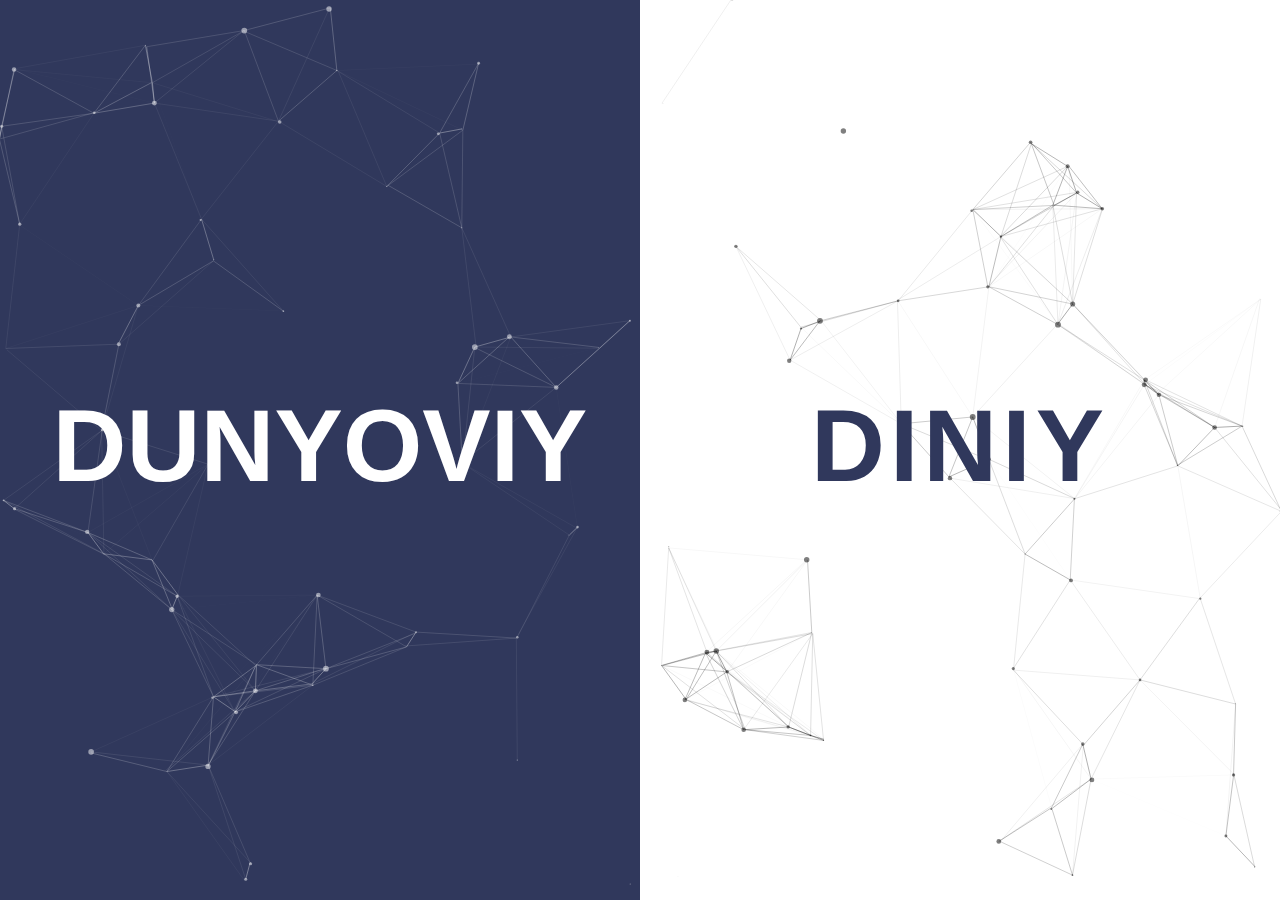
<file: index.html>
<!DOCTYPE html>
<html lang="en">
<head>
	<meta charset="UTF-8">
	<meta name="viewport" content="width=device-width, initial-scale=1.0">
	<title>Document</title>
	<link rel="stylesheet" href="css/bootstrap.min.css">
	<link rel="stylesheet" href="css/kirish.css">
	<link rel="stylesheet" href="css/all.min.css">
</head>
<body>
	<!-- kirish qismi -->
	<div id="app">
		<div class="kirish container-fluid" v-show='appShow'>
			<section class="kirish-left" @click='bosishDunyoviy'>
				<div class="card-fon">
					<h1 style="font-family: poppins, sans-serif;">DUNYOVIY</h1>
				</div>
				<div id="bg-cosmo" class="cosmo"></div>
			</section>
			<section class="kirish-right" @click='bosishDiniy'>
				<div class="card-fon">
					<h1 style="font-family: poppins, sans-serif;">DINIY</h1>
				</div>
				<div id="bg-cosmo-white" class="cosmo"></div>
			</section>
		</div>
	</div>

	<script src="js/particles.min.js"></script>
	<script src="js/vue.min.js"></script>
	<script src="js/VueMain.js"></script>
	<script src="js/main.js"></script>
</body>
</html>
</file>
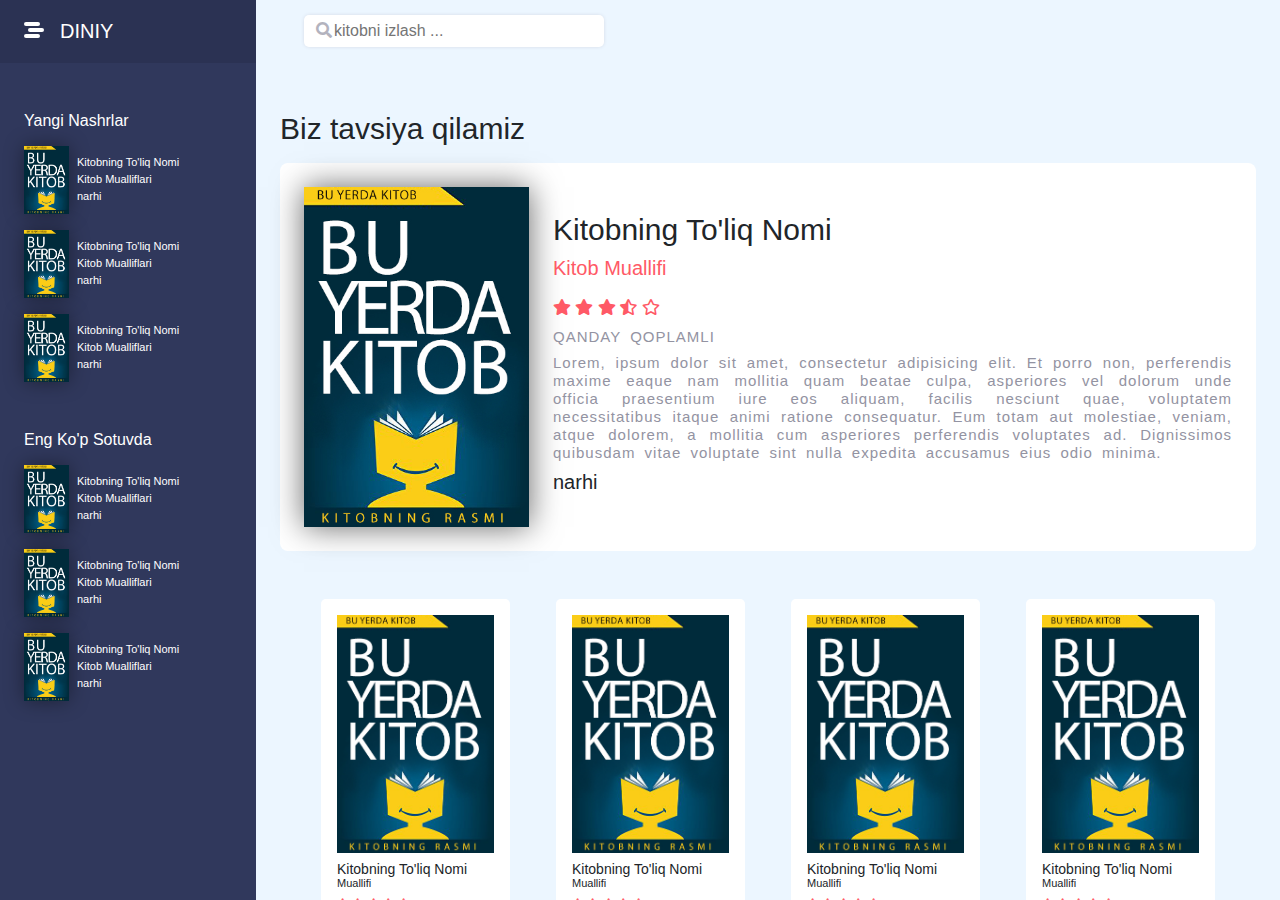
<file: diniy.html>
<!DOCTYPE html>
<html lang="en">
<head>
	<meta charset="UTF-8">
	<meta name="viewport" content="width=device-width, initial-scale=1.0">
	<title>Document</title>
	<link rel="stylesheet" href="css/bootstrap.min.css">
	<link rel="stylesheet" href="css/kirish.css">
	<link rel="stylesheet" href="css/content.css">
	<link rel="stylesheet" href="css/preloader.css">
	<link rel="stylesheet" href="css/all.min.css">
</head>
<body>
	<div class="trueConnect">
		<i class="fas fa-check"></i>
		<p>Siz "Diniy" bo'limiga muvaffaqiyatli bog'landingiz</p>
	</div>
	<div id="preloader">
		<img src="images/annur_logo_png_white.png" alt="logotib">
		<div class="loader-anime">
			<!-- partial:index.partial.html -->
			<div class="bookshelf_wrapper">
				<ul class="books_list">
					<li class="book_item first"></li>
					<li class="book_item second"></li>
					<li class="book_item third"></li>
					<li class="book_item fourth"></li>
					<li class="book_item fifth"></li>
					<li class="book_item sixth"></li>
				</ul>
				<div class="shelf"></div>
			</div>
			<!-- partial -->
		</div>
	</div>
	<div id="diniy">
		<div style="position: relative;" class="container-fluid page-content p-0">
			<!-- page qism chap tomoni -->
			<div class="page-content-left pb-4"  :style='styleLeft'>
				<span class="angleSpan" @click='leftClick'><i :style='angleStyle' class="fas fa-angle-double-right"></i></span>
				<div class="page-content-left-name pl-4">
					<div :class='pagesList' class="page-content-left-name-body">
						<div :class='burgerChangeStyle' @click='burgerChange'>
							<span class="hr"></span>
							<span class="hr"></span>
							<span class="hr"></span>
						</div>
						<h4 class="pl-3 text-white">DINIY</h4>
					</div>
				</div>
				<div :style='pageListSectionStyle' class="m-0 pl-4 pb-4 pageListSection">
					<h5 class=" text-white"><a href="dunyoviy.html">DUNYOVIY</a></h5>
					<h5 class=" text-white"><a href="diniy.html">DINIY</a></h5>
				</div>
				<div class="page-content-left-section-border">
					<div class="page-content-left-section-1 px-4 mt-5">
						<h5>Yangi Nashrlar</h5>
						<div class="page-content-left-book-section mt-3">
							<img src="images/BU-YERDA-KITOB.jpg" alt="bu yerda kitobning nomi">
							<div class="page-content-left-book-section-text ml-2">
								<h5>Kitobning To'liq Nomi</h5>
								<h5>Kitob Mualliflari</h5>
								<h5>narhi</h5>
							</div>
						</div>
						<div class="page-content-left-book-section mt-3">
							<img src="images/BU-YERDA-KITOB.jpg" alt="bu yerda kitobning nomi">
							<div class="page-content-left-book-section-text ml-2">
								<h5>Kitobning To'liq Nomi</h5>
								<h5>Kitob Mualliflari</h5>
								<h5>narhi</h5>
							</div>
						</div>
						<div class="page-content-left-book-section mt-3">
							<img src="images/BU-YERDA-KITOB.jpg" alt="bu yerda kitobning nomi">
							<div class="page-content-left-book-section-text ml-2">
								<h5>Kitobning To'liq Nomi</h5>
								<h5>Kitob Mualliflari</h5>
								<h5>narhi</h5>
							</div>
						</div>
					</div>
					<div class="page-content-left-section-1 px-4 mt-5">
						<h5>Eng Ko'p Sotuvda</h5>
						<div class="page-content-left-book-section mt-3">
							<img src="images/BU-YERDA-KITOB.jpg" alt="bu yerda kitobning nomi">
							<div class="page-content-left-book-section-text ml-2">
								<h5>Kitobning To'liq Nomi</h5>
								<h5>Kitob Mualliflari</h5>
								<h5>narhi</h5>
							</div>
						</div>
						<div class="page-content-left-book-section mt-3">
							<img src="images/BU-YERDA-KITOB.jpg" alt="bu yerda kitobning nomi">
							<div class="page-content-left-book-section-text ml-2">
								<h5>Kitobning To'liq Nomi</h5>
								<h5>Kitob Mualliflari</h5>
								<h5>narhi</h5>
							</div>
						</div>
						<div class="page-content-left-book-section mt-3">
							<img src="images/BU-YERDA-KITOB.jpg" alt="bu yerda kitobning nomi">
							<div class="page-content-left-book-section-text ml-2">
								<h5>Kitobning To'liq Nomi</h5>
								<h5>Kitob Mualliflari</h5>
								<h5>narhi</h5>
							</div>
						</div>
					</div>
				</div>
			</div>
			<!-- page page asosiy tana qismi -->
			<div class="page-content-body"  style="background-color: #ecf6ff">
				<div class="page-content-top">
					<div class="search-input-page-icon ml-5 mr-3">
						<button type="submit" :style='searchButtonStyle'>
							<i :style='searchButtonStyle' class="fas fa-search"></i>
						</button>
						<input :style='searchIconStyle' type="search" class="search-input-page py-1" @focus='inputin' @blur='inputout(event)' placeholder="kitobni izlash ...">
					</div>
				</div>
				<div class="page-content-content pt-5 px-4 pb-4">
					<h1 class="m-0" style="font-size: 30px">Biz tavsiya qilamiz</h1>
					<div id="recommend" class=" page-content-content-recommend mt-3">
						<img src="images/BU-YERDA-KITOB.jpg" alt="bu yerda kitobning nomi">
						<div class=" page-content-content-recommend-body">
							<h2 style="font-size: 30px">Kitobning To'liq Nomi</h2>
							<h5 style="color: #ff5966">Kitob Muallifi</h5>
							<div class="py-2 recommend-stars">
								<i class="fas fa-star"></i>
								<i class="fas fa-star"></i>
								<i class="fas fa-star"></i>
								<i class="fas fa-star-half-alt"></i>
								<i class="far fa-star"></i>
							</div>
							<h6>QANDAY QOPLAMLI</h6>
							<h6 class="recommend-body-aboute-max">
								Lorem, ipsum dolor sit amet, consectetur adipisicing elit. Et porro non, perferendis maxime eaque nam mollitia quam beatae culpa, asperiores vel dolorum unde officia praesentium iure eos aliquam, facilis nesciunt quae, voluptatem necessitatibus itaque animi ratione consequatur. Eum totam aut molestiae, veniam, atque dolorem, a mollitia cum asperiores perferendis voluptates ad. Dignissimos quibusdam vitae voluptate sint nulla expedita accusamus eius odio minima.
								
							</h6>
							<h6 class="recommend-body-aboute-min">
								Lorem, ipsum dolor sit amet, consectetur adipisicing elit. Et porro non, perferendis maxime eaque nam mollitia quam beatae culpa, asperiores vel dolorum unde officia praesentium iure eos aliquam,
							</h6>
							<h5>narhi</h5>
						</div>
					</div>
					<div class="page-content-content-books mt-5">
						<div class="page-content-content-books-card p-3">
							<img class="mb-2" src="images/BU-YERDA-KITOB.jpg" alt="bu yerda kitobning nomi">
							<h5>Kitobning To'liq Nomi</h5>
							<h6>Muallifi</h6>
							<div class="p1-2 recommend-stars-min">
								<i class="fas fa-star"></i>
								<i class="fas fa-star"></i>
								<i class="fas fa-star"></i>
								<i class="fas fa-star-half-alt"></i>
								<i class="far fa-star"></i>
							</div>
							<h5>narhi</h5>
						</div>
						<div class="page-content-content-books-card p-3">
							<img class="mb-2" src="images/BU-YERDA-KITOB.jpg" alt="bu yerda kitobning nomi">
							<h5>Kitobning To'liq Nomi</h5>
							<h6>Muallifi</h6>
							<div class="p1-2 recommend-stars-min">
								<i class="fas fa-star"></i>
								<i class="fas fa-star"></i>
								<i class="fas fa-star"></i>
								<i class="fas fa-star-half-alt"></i>
								<i class="far fa-star"></i>
							</div>
							<h5>narhi</h5>
						</div>
						<div class="page-content-content-books-card p-3">
							<img class="mb-2" src="images/BU-YERDA-KITOB.jpg" alt="bu yerda kitobning nomi">
							<h5>Kitobning To'liq Nomi</h5>
							<h6>Muallifi</h6>
							<div class="p1-2 recommend-stars-min">
								<i class="fas fa-star"></i>
								<i class="fas fa-star"></i>
								<i class="fas fa-star"></i>
								<i class="fas fa-star-half-alt"></i>
								<i class="far fa-star"></i>
							</div>
							<h5>narhi</h5>
						</div>
						<div class="page-content-content-books-card p-3">
							<img class="mb-2" src="images/BU-YERDA-KITOB.jpg" alt="bu yerda kitobning nomi">
							<h5>Kitobning To'liq Nomi</h5>
							<h6>Muallifi</h6>
							<div class="p1-2 recommend-stars-min">
								<i class="fas fa-star"></i>
								<i class="fas fa-star"></i>
								<i class="fas fa-star"></i>
								<i class="fas fa-star-half-alt"></i>
								<i class="far fa-star"></i>
							</div>
							<h5>narhi</h5>
						</div>
						<div class="page-content-content-books-card p-3">
							<img class="mb-2" src="images/BU-YERDA-KITOB.jpg" alt="bu yerda kitobning nomi">
							<h5>Kitobning To'liq Nomi</h5>
							<h6>Muallifi</h6>
							<div class="p1-2 recommend-stars-min">
								<i class="fas fa-star"></i>
								<i class="fas fa-star"></i>
								<i class="fas fa-star"></i>
								<i class="fas fa-star-half-alt"></i>
								<i class="far fa-star"></i>
							</div>
							<h5>narhi</h5>
						</div>
						<div class="page-content-content-books-card p-3">
							<img class="mb-2" src="images/BU-YERDA-KITOB.jpg" alt="bu yerda kitobning nomi">
							<h5>Kitobning To'liq Nomi</h5>
							<h6>Muallifi</h6>
							<div class="p1-2 recommend-stars-min">
								<i class="fas fa-star"></i>
								<i class="fas fa-star"></i>
								<i class="fas fa-star"></i>
								<i class="fas fa-star-half-alt"></i>
								<i class="far fa-star"></i>
							</div>
							<h5>narhi</h5>
						</div>
						<div class="page-content-content-books-card p-3">
							<img class="mb-2" src="images/BU-YERDA-KITOB.jpg" alt="bu yerda kitobning nomi">
							<h5>Kitobning To'liq Nomi</h5>
							<h6>Muallifi</h6>
							<div class="p1-2 recommend-stars-min">
								<i class="fas fa-star"></i>
								<i class="fas fa-star"></i>
								<i class="fas fa-star"></i>
								<i class="fas fa-star-half-alt"></i>
								<i class="far fa-star"></i>
							</div>
							<h5>narhi</h5>
						</div>
						<div class="page-content-content-books-card p-3">
							<img class="mb-2" src="images/BU-YERDA-KITOB.jpg" alt="bu yerda kitobning nomi">
							<h5>Kitobning To'liq Nomi</h5>
							<h6>Muallifi</h6>
							<div class="p1-2 recommend-stars-min">
								<i class="fas fa-star"></i>
								<i class="fas fa-star"></i>
								<i class="fas fa-star"></i>
								<i class="fas fa-star-half-alt"></i>
								<i class="far fa-star"></i>
							</div>
							<h5>narhi</h5>
						</div>
						<div class="page-content-content-books-card p-3">
							<img class="mb-2" src="images/BU-YERDA-KITOB.jpg" alt="bu yerda kitobning nomi">
							<h5>Kitobning To'liq Nomi</h5>
							<h6>Muallifi</h6>
							<div class="p1-2 recommend-stars-min">
								<i class="fas fa-star"></i>
								<i class="fas fa-star"></i>
								<i class="fas fa-star"></i>
								<i class="fas fa-star-half-alt"></i>
								<i class="far fa-star"></i>
							</div>
							<h5>narhi</h5>
						</div>
						<div class="page-content-content-books-card p-3">
							<img class="mb-2" src="images/BU-YERDA-KITOB.jpg" alt="bu yerda kitobning nomi">
							<h5>Kitobning To'liq Nomi</h5>
							<h6>Muallifi</h6>
							<div class="p1-2 recommend-stars-min">
								<i class="fas fa-star"></i>
								<i class="fas fa-star"></i>
								<i class="fas fa-star"></i>
								<i class="fas fa-star-half-alt"></i>
								<i class="far fa-star"></i>
							</div>
							<h5>narhi</h5>
						</div>
					</div>
				</div>
			</div>
		</div>
	</div>
	<script src="js/vue.min.js"></script>
	<script src="js/VueMain.js"></script>
</body>
</html>
</file>
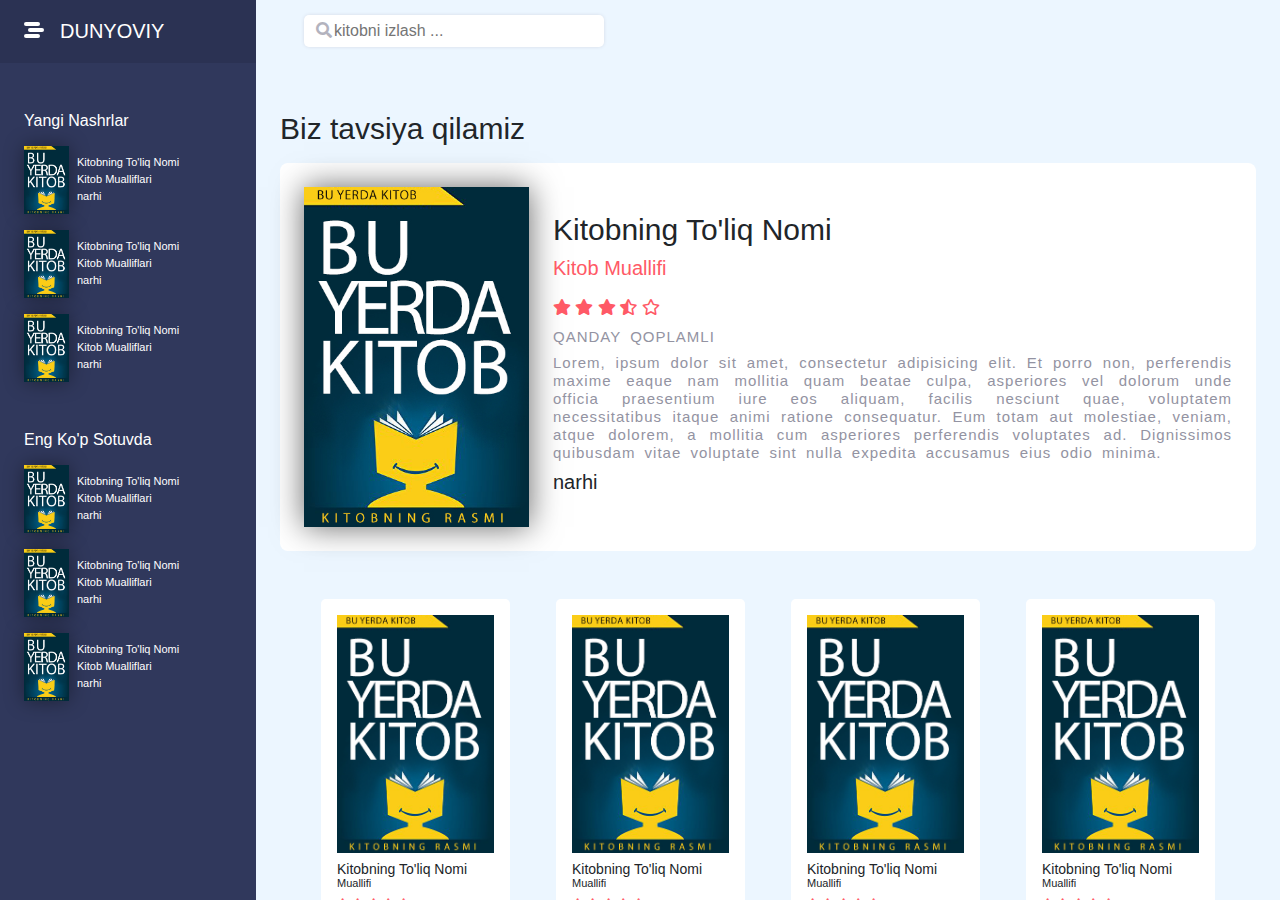
<file: dunyoviy.html>
<!DOCTYPE html>
<html lang="uz">
<head>
	<meta charset="UTF-8">
	<meta name="viewport" content="width=device-width, initial-scale=1.0">
	<title>Dunyoviy bo'limi</title>
	<link rel="stylesheet" href="css/bootstrap.min.css">
	<link rel="stylesheet" href="css/kirish.css">
	<link rel="stylesheet" href="css/content.css">
	<link rel="stylesheet" href="css/preloader.css">
	<link rel="stylesheet" href="css/all.min.css">
</head>
<body>


	<div class="trueConnect">
		<i class="fas fa-check"></i>
		<p>Siz "Dunyoviy" bo'limiga muvaffaqiyatli bog'landingiz</p>
	</div>
	<div id="preloader">
		<img src="images/annur_logo_png_white.png" alt="logotip">
		<div class="loader-anime">
			<!-- partial:index.partial.html -->
			<div class="bookshelf_wrapper">
				<ul class="books_list">
					<li class="book_item first"></li>
					<li class="book_item second"></li>
					<li class="book_item third"></li>
					<li class="book_item fourth"></li>
					<li class="book_item fifth"></li>
					<li class="book_item sixth"></li>
				</ul>
				<div class="shelf"></div>
			</div>
			<!-- partial -->
		</div>
	</div>
	<!-- dunyoviy pages -->
	<div id="dunyoviy">
		<div style="position: relative;" class="container-fluid page-content p-0">
			<!-- page qism chap tomoni -->
			<div class="page-content-left pb-4"  :style='styleLeft'>
				<span class="angleSpan" @click='leftClick'>
					<i :style='angleStyle' class="fas fa-angle-double-right"></i>
				</span>
				<div class="page-content-left-name pl-4">
					<div :class='pagesList' class="page-content-left-name-body">
						<div :class='burgerChangeStyle' @click='burgerChange'>
							<span class="hr"></span>
							<span class="hr"></span>
							<span class="hr"></span>
						</div>
						<h4 class="pl-3 text-white">DUNYOVIY</h4>
					</div>
				</div>
				<div :style='pageListSectionStyle' class="m-0 pl-4 pb-4 pageListSection">
					<h5 class=" text-white"><a href="dunyoviy.html">DUNYOVIY</a></h5>
					<h5 class=" text-white"><a href="diniy.html">DINIY</a></h5>
				</div>
				<div class="page-content-left-section-border">
					<div class="page-content-left-section-1 px-4 mt-5">
						<h5>Yangi Nashrlar</h5>
						<div class="page-content-left-book-section mt-3">
							<img src="images/BU-YERDA-KITOB.jpg" alt="bu yerda kitob nomi">
							<div class="page-content-left-book-section-text ml-2">
								<h5>Kitobning To'liq Nomi</h5>
								<h5>Kitob Mualliflari</h5>
								<h5>narhi</h5>
							</div>
						</div>
						<div class="page-content-left-book-section mt-3">
							<img src="images/BU-YERDA-KITOB.jpg" alt="bu yerda kitob nomi">
							<div class="page-content-left-book-section-text ml-2">
								<h5>Kitobning To'liq Nomi</h5>
								<h5>Kitob Mualliflari</h5>
								<h5>narhi</h5>
							</div>
						</div>
						<div class="page-content-left-book-section mt-3">
							<img src="images/BU-YERDA-KITOB.jpg" alt="bu yerda kitob nomi">
							<div class="page-content-left-book-section-text ml-2">
								<h5>Kitobning To'liq Nomi</h5>
								<h5>Kitob Mualliflari</h5>
								<h5>narhi</h5>
							</div>
						</div>
					</div>
					<div class="page-content-left-section-1 px-4 mt-5">
						<h5>Eng Ko'p Sotuvda</h5>
						<div class="page-content-left-book-section mt-3">
							<img src="images/BU-YERDA-KITOB.jpg" alt="bu yerda kitob nomi">
							<div class="page-content-left-book-section-text ml-2">
								<h5>Kitobning To'liq Nomi</h5>
								<h5>Kitob Mualliflari</h5>
								<h5>narhi</h5>
							</div>
						</div>
						<div class="page-content-left-book-section mt-3">
							<img src="images/BU-YERDA-KITOB.jpg" alt="bu yerda kitob nomi">
							<div class="page-content-left-book-section-text ml-2">
								<h5>Kitobning To'liq Nomi</h5>
								<h5>Kitob Mualliflari</h5>
								<h5>narhi</h5>
							</div>
						</div>
						<div class="page-content-left-book-section mt-3">
							<img src="images/BU-YERDA-KITOB.jpg" alt="bu yerda kitob nomi">
							<div class="page-content-left-book-section-text ml-2">
								<h5>Kitobning To'liq Nomi</h5>
								<h5>Kitob Mualliflari</h5>
								<h5>narhi</h5>
							</div>
						</div>
					</div>
				</div>
			</div>
			<!-- page page asosiy tana qismi -->
			<div class="page-content-body"  style="background-color: #ecf6ff">
				<div class="page-content-top">
					<div class="search-input-page-icon ml-5 mr-3">
						<button type="submit" :style='searchButtonStyle'>
							<i :style='searchButtonStyle' class="fas fa-search"></i>
						</button>
						<input :style='searchIconStyle' type="search" class="search-input-page py-1" @focus='inputin' @blur='inputout(event)' placeholder="kitobni izlash ...">
					</div>
				</div>
				<div class="page-content-content pt-5 px-4 pb-4">
					<h1 class="m-0" style="font-size: 30px">Biz tavsiya qilamiz</h1>
					<div id="recommend" class="wow fadeInUp page-content-content-recommend mt-3">
						<img src="images/BU-YERDA-KITOB.jpg" alt="bu yerda kitob nomi">
						<div class=" page-content-content-recommend-body">
							<h2 style="font-size: 30px">Kitobning To'liq Nomi</h2>
							<h5 style="color: #ff5966">Kitob Muallifi</h5>
							<div class="py-2 recommend-stars">
								<i class="fas fa-star"></i>
								<i class="fas fa-star"></i>
								<i class="fas fa-star"></i>
								<i class="fas fa-star-half-alt"></i>
								<i class="far fa-star"></i>
							</div>
							<h6>QANDAY QOPLAMLI</h6>
							<h6 class="recommend-body-aboute-max">
								Lorem, ipsum dolor sit amet, consectetur adipisicing elit. Et porro non, perferendis maxime eaque nam mollitia quam beatae culpa, asperiores vel dolorum unde officia praesentium iure eos aliquam, facilis nesciunt quae, voluptatem necessitatibus itaque animi ratione consequatur. Eum totam aut molestiae, veniam, atque dolorem, a mollitia cum asperiores perferendis voluptates ad. Dignissimos quibusdam vitae voluptate sint nulla expedita accusamus eius odio minima.
								
							</h6>
							<h6 class="recommend-body-aboute-min">
								Lorem, ipsum dolor sit amet, consectetur adipisicing elit. Et porro non, perferendis maxime eaque nam mollitia quam beatae culpa, asperiores vel dolorum unde officia praesentium iure eos aliquam,
							</h6>
							<h5>narhi</h5>
						</div>
					</div>
					<div class="page-content-content-books mt-5">
						<div class="page-content-content-books-card">
							<img class="mb-2" src="images/BU-YERDA-KITOB.jpg" alt="bu yerda kitobning nomi">
							<h5>Kitobning To'liq Nomi</h5>
							<h6>Muallifi</h6>
							<div class="p1-2 recommend-stars-min">
								<i class="fas fa-star"></i>
								<i class="fas fa-star"></i>
								<i class="fas fa-star"></i>
								<i class="fas fa-star-half-alt"></i>
								<i class="far fa-star"></i>
							</div>
							<h5>narhi</h5>
						</div>
						<div class="page-content-content-books-card">
							<img class="mb-2" src="images/BU-YERDA-KITOB.jpg" alt="bu yerda kitobning nomi">
							<h5>Kitobning To'liq Nomi</h5>
							<h6>Muallifi</h6>
							<div class="p1-2 recommend-stars-min">
								<i class="fas fa-star"></i>
								<i class="fas fa-star"></i>
								<i class="fas fa-star"></i>
								<i class="fas fa-star-half-alt"></i>
								<i class="far fa-star"></i>
							</div>
							<h5>narhi</h5>
						</div>
						<div class="page-content-content-books-card">
							<img class="mb-2" src="images/BU-YERDA-KITOB.jpg" alt="bu yerda kitobning nomi">
							<h5>Kitobning To'liq Nomi</h5>
							<h6>Muallifi</h6>
							<div class="p1-2 recommend-stars-min">
								<i class="fas fa-star"></i>
								<i class="fas fa-star"></i>
								<i class="fas fa-star"></i>
								<i class="fas fa-star-half-alt"></i>
								<i class="far fa-star"></i>
							</div>
							<h5>narhi</h5>
						</div>
						<div class="page-content-content-books-card">
							<img class="mb-2" src="images/BU-YERDA-KITOB.jpg" alt="bu yerda kitobning nomi">
							<h5>Kitobning To'liq Nomi</h5>
							<h6>Muallifi</h6>
							<div class="p1-2 recommend-stars-min">
								<i class="fas fa-star"></i>
								<i class="fas fa-star"></i>
								<i class="fas fa-star"></i>
								<i class="fas fa-star-half-alt"></i>
								<i class="far fa-star"></i>
							</div>
							<h5>narhi</h5>
						</div>
						<div class="page-content-content-books-card">
							<img class="mb-2" src="images/BU-YERDA-KITOB.jpg" alt="bu yerda kitobning nomi">
							<h5>Kitobning To'liq Nomi</h5>
							<h6>Muallifi</h6>
							<div class="p1-2 recommend-stars-min">
								<i class="fas fa-star"></i>
								<i class="fas fa-star"></i>
								<i class="fas fa-star"></i>
								<i class="fas fa-star-half-alt"></i>
								<i class="far fa-star"></i>
							</div>
							<h5>narhi</h5>
						</div>
						<div class="page-content-content-books-card">
							<img class="mb-2" src="images/BU-YERDA-KITOB.jpg" alt="bu yerda kitobning nomi">
							<h5>Kitobning To'liq Nomi</h5>
							<h6>Muallifi</h6>
							<div class="p1-2 recommend-stars-min">
								<i class="fas fa-star"></i>
								<i class="fas fa-star"></i>
								<i class="fas fa-star"></i>
								<i class="fas fa-star-half-alt"></i>
								<i class="far fa-star"></i>
							</div>
							<h5>narhi</h5>
						</div>
						<div class="page-content-content-books-card">
							<img class="mb-2" src="images/BU-YERDA-KITOB.jpg" alt="bu yerda kitobning nomi">
							<h5>Kitobning To'liq Nomi</h5>
							<h6>Muallifi</h6>
							<div class="p1-2 recommend-stars-min">
								<i class="fas fa-star"></i>
								<i class="fas fa-star"></i>
								<i class="fas fa-star"></i>
								<i class="fas fa-star-half-alt"></i>
								<i class="far fa-star"></i>
							</div>
							<h5>narhi</h5>
						</div>
						<div class="page-content-content-books-card">
							<img class="mb-2" src="images/BU-YERDA-KITOB.jpg" alt="bu yerda kitobning nomi">
							<h5>Kitobning To'liq Nomi</h5>
							<h6>Muallifi</h6>
							<div class="p1-2 recommend-stars-min">
								<i class="fas fa-star"></i>
								<i class="fas fa-star"></i>
								<i class="fas fa-star"></i>
								<i class="fas fa-star-half-alt"></i>
								<i class="far fa-star"></i>
							</div>
							<h5>narhi</h5>
						</div>
						<div class="page-content-content-books-card">
							<img class="mb-2" src="images/BU-YERDA-KITOB.jpg" alt="bu yerda kitobning nomi">
							<h5>Kitobning To'liq Nomi</h5>
							<h6>Muallifi</h6>
							<div class="p1-2 recommend-stars-min">
								<i class="fas fa-star"></i>
								<i class="fas fa-star"></i>
								<i class="fas fa-star"></i>
								<i class="fas fa-star-half-alt"></i>
								<i class="far fa-star"></i>
							</div>
							<h5>narhi</h5>
						</div>
						<div class="page-content-content-books-card">
							<img class="mb-2" src="images/BU-YERDA-KITOB.jpg" alt="bu yerda kitobning nomi">
							<h5>Kitobning To'liq Nomi</h5>
							<h6>Muallifi</h6>
							<div class="p1-2 recommend-stars-min">
								<i class="fas fa-star"></i>
								<i class="fas fa-star"></i>
								<i class="fas fa-star"></i>
								<i class="fas fa-star-half-alt"></i>
								<i class="far fa-star"></i>
							</div>
							<h5>narhi</h5>
						</div>
					</div>
				</div>
			</div>
		</div>
	</div>

	<script src="js/vue.min.js"></script>
	<script src="js/VueMain.js"></script>
</body>
</html>
</file>
<file: css/kirish.css>
.kirish {
	padding: 0;
	margin: 0;
	height: 100vh;
	width: 100%;
	display: flex;
}
.kirish section {
	position: relative;
	flex: 6;
	display: flex;
	justify-content: center;
	align-items: center;
}
.kirish-left {
	align-items: center;
	text-align: center;
	height: 100%;
	background-color: #30385c;
	overflow: hidden;
	position: relative;
}
.kirish-right {
	align-items: center;
	text-align: center;
	height: 100%;
	background-color: white;
	overflow: hidden;
	position: relative;
}
.card-fon, .logo-left, .logo-right {
	z-index: 3;
}
.card-fon h1 {
	display: inline-block;
	font-size: 8vw;
	font-weight: bold;
}
.kirish-left h1 {
	color: white;
	position: relative;
}
.kirish-right h1 {
	color: #30385c;
	letter-spacing: 5px;
	position: relative;
}

.cosmo {
	position: absolute;
	padding: 0;
	margin: 0;
	top: 0;
	right: 0;
	left: 0;
	bottom: 0;
}
@media only screen and (max-width: 550px) {
	.kirish {
		flex-direction: column;
	}
	.card-fon h1 {
		font-size: 10vw;
	}
}
</file>
<file: css/content.css>
*:focus {
	outline: none;
}
.page-content {
	height: 100vh;
	display: flex;
}
.page-content-left {
	height: 100vh;
	width: 20%;
	background-color: #30385c;
	transition: 0.2s;
	display: flex;
	flex-direction: column;
}
::-webkit-scrollbar {
	display: none;
}
.page-content-body {
	width: 80%;
	overflow-y: auto;
	transition: 0.2s;
}
.page-content-top {
	position: sticky;
	top: 0;
	width: 100%;
	min-height: 62.5px;
	background-color: #ecf6ff;
	display: flex;
	align-items: center;
}
.page-content-content {
	width: 100%;
	height: 90vh;
}
.page-content-left-name {
	min-height: 62.5px;
	background-color: #2b3253;
	display: flex;
	align-items: center;
	position: sticky;
	top: 0;
	z-index: 6;
}
.burgerButton {
	display: flex;
	flex-direction: column;
	align-items: center;
	width: 20px;
	height: 20px;
	transition: 0.2s;
}
.burgerButtonChange {
	transform: rotate(90deg);
}
.burgerButton .hr {
	display: block;
	width: 100%;
	margin: 6% 0;
	height: 18%;
	background-color: white;
	border-radius: 10px;
}
.burgerButton .hr:nth-child(even) {
	width: 80%;
	margin-left: auto;
}
.burgerButton .hr:nth-child(odd) {
	width: 80%;
	margin-right: auto;
}
.page-content-left-name-body h4 {
	display: inline-block;
	margin: 0;
	font-size: 20px;
}
.page-content-left-name-body {
	display: flex;
	align-items: center;
}
.pagesListOn {
	justify-content: left;
}
.pagesListOn h4 {
	display: none;
}
.pageListSection {
	position: absolute;
	width: 100%;
	top: 62.5px;
	transition: 0.2s;
	background-color: #2b3253;
}
.pageListSection a {
	text-decoration: none;
	color: white;
}
.page-content-left-section-border {
	flex-grow: 2;
	overflow-y: scroll;
}
.page-content-left-section-1 h5 {
	color: white;
	font-size: 16px;
}
.page-content-left-book-section {
	display: flex;
}
.page-content-left-book-section img {
	width: 45px;
	height: 68px;
	box-shadow: 0 0 20px 0 rgba(0,0,0,0.4);
}
.page-content-left-book-section-text {
	display: flex;
	align-items: left;
	flex-direction: column;
	justify-content: center;
}
.page-content-left-book-section-text h5 {
	font-size: 11px;
	margin: 2px 0;
}
.search-input-page {
	border: 0;
	width: 300px;
	border-radius: 5px;
	box-shadow: 0 0 5px -2px #b3b3be;
	padding: 2px 4px 2px 30px;
	transition: 0.5s;
}
.search-input-page-icon {
	position: relative;
}
.search-input-page-icon button {
	position: absolute;
	top: 50%;
	left: 2%;
	transition: 0.5s;
	transform: translateY(-50%);
	border: 0;
	background-color: transparent;
}
.search-input-page-icon i {
	color: #b3b3be;
}
.page-content-content-recommend {
	padding: 1.5rem;
	border-radius: 0.5rem;
	display: flex;
	background-color: white;
}
.page-content-content-recommend img {
	width: 225px;
	height: 340px;
	box-shadow: 0 0 30px 0px rgba(0,0,0,0.6);
}
.page-content-content-recommend-body h5 {
	font-size: 20px;
}
.page-content-content-recommend-body h6 {
	font-size: 15px;
	color: #9393a2;
	word-spacing: 4px;
	letter-spacing: 1px;
	text-align: justify;
}
.recommend-body-aboute-min {
	display: none;
}
.page-content-content-recommend-body {
	margin-left: 1.5rem;
	display: flex;
	flex-direction: column;
	justify-content: center;
}
.recommend-stars i {
	color: #ff5966;
}
.page-content-content-books {
	display: flex;
	justify-content: space-evenly;
	flex-direction: row;
	flex-wrap: wrap;
}
.page-content-content-books-card {
	border-radius: 0.3rem;
	display: inline-block;
	background-color: white;
	margin: 0 5px 20px 5px;
	padding: 16px;
}
.page-content-content-books-card img {
	display: block;
	width: 157px;
	height: 238px;
}
.page-content-content-books-card h5 {
	font-size: 14px;
	margin: 0;
}
.page-content-content-books-card h6 {
	font-size: 11px;
	margin: 0;
}
.recommend-stars-min i {
	font-size: 10px;
	color: #ff5966;
}
.angleSpan {
	display: inline-block;
	position: absolute;
	top: 31.25px;
	right: 0;
	transform: translate(0,-50%);
	transition: 0.2s;
	transition-delay: 0s;
	background-color: #2b3253;
	padding: 5px 10px 5px 30px;
	border-radius: 50px;
	z-index: 5;
}
.angleSpan i {
	color: white;
	transition: 1s;
}
.trueConnect {
	opacity: 0;
	position: absolute;
	top: 12%;
	right: 2%;
	z-index: 10;
	background-color: #0a8e0abf;
	color: white;
	border-radius: 5px;
	padding: 1rem;
	display: flex;
	align-items: center;
	max-width: 96%;
	transition: 1s;
	box-shadow: 0 0 20px 0 rgba(0,0,0,0.6);
}
.trueConnect p {
	margin: 0;
}
.trueConnect i {
	padding: 10px;
	font-size: 25px;
}



@media only screen and (max-width: 997px) {
	.page-content-content-recommend-body h6 {
		font-size: 12px;
	}
	.page-content-left {
		width: 25%;
	}
	.page-content-body {
		width: 75%;
	}
}
@media only screen and (max-width: 857px) {
	.page-content-left {
		position: absolute;
		transform: translateX(-100%);
		z-index: 1;
	}
	.page-content-body {
		position: absolute;
		width: 100%;
		left: 0;
	}
	.page-content-top {
		justify-content: flex-end;
		align-items: center;
	}
	.angleSpan {
		display: inline-block;
		transform: translate(50%,-50%);
		transition-delay: 0.2s;
	}
	.page-content-left {
		width: 35%;
	}
}
@media only screen and (max-width: 641px) {
	.recommend-body-aboute-min {
		display: block;
	}
	.recommend-body-aboute-max {
		display: none;
	}
}
@media only screen and (max-width: 499px) {
	.page-content-content-recommend {
		flex-direction: column;
	}
	.page-content-content-recommend-body {
		margin-left: 0;
		margin-top: 1.2rem;
	}
	.page-content-left {
		width: 50%;
	}
}
@media only screen and (max-width: 445px) {
	.page-content-content-books-card img {
		width: 60vw;
		height: 91.2vw;
	}
	.page-content-content-books-card {
		padding: 5vw;
	}
}
@media only screen and (max-width: 420px) {
	.search-input-page {
		width: 70vw;
	}
}
@media only screen and (max-width: 362px) {
	.page-content-left {
		width: 75%;
	}
	.search-input-page {
		width: 70vw;
	}
}
@media only screen and (max-width: 320px) {
	.page-content-content-recommend {
		padding: 1rem;
	}
}
#preloader {
	position: fixed;
	display: flex;
	justify-content: center;
	align-items: center;
	flex-direction: column;
	width: 100%;
	height: 100%;
	background-color: rgba(0,0,0,0.7);
	z-index: 10;
	backdrop-filter: blur(10px);
}
.kitobHover:hover img {
	transform: translateY(-5%);
	transition: 0.5s;
}
img {
	transition: 0.5s;
}
</file>
<file: css/preloader.css>
#preloader {
	transition: 0.5s ease all;
}
#preloader img {
	width: 500px;
}
.loader-anime {
	margin-top: 6rem;
	display: flex;
	height: 100px;
	justify-content: center;
	align-items: center;
	position: relative;
}

/*preloader qism start*/

.bookshelf_wrapper {
	position: relative;
}

.books_list {
	margin: 0 auto;
	width: 300px;
	padding: 0;
}

.book_item {
	position: absolute;
	top: -120px;
	box-sizing: border-box;
	list-style: none;
	width: 40px;
	height: 120px;
	opacity: 0;
	/*background-color: #1e6cc7;*/
	border: 5px solid white;
	-webkit-transform-origin: bottom left;
	transform-origin: bottom left;
	-webkit-transform: translateX(300px);
	transform: translateX(300px);
	-webkit-animation: travel 2500ms linear infinite;
	animation: travel 2500ms linear infinite;
}
.book_item.first {
	top: -140px;
	height: 140px;
}
.book_item.first:before, .book_item.first:after {
	content: '';
	position: absolute;
	top: 10px;
	left: 0;
	width: 100%;
	height: 5px;
	background-color: white;
}
.book_item.first:after {
	top: initial;
	bottom: 10px;
}
.book_item.second:before, .book_item.second:after, .book_item.fifth:before, .book_item.fifth:after {
	box-sizing: border-box;
	content: '';
	position: absolute;
	top: 10px;
	left: 0;
	width: 100%;
	height: 17.5px;
	border-top: 5px solid white;
	border-bottom: 5px solid white;
}
.book_item.second:after, .book_item.fifth:after {
	top: initial;
	bottom: 10px;
}
.book_item.third:before, .book_item.third:after {
	box-sizing: border-box;
	content: '';
	position: absolute;
	top: 10px;
	left: 9px;
	width: 12px;
	height: 12px;
	border-radius: 50%;
	border: 5px solid white;
}
.book_item.third:after {
	top: initial;
	bottom: 10px;
}
.book_item.fourth {
	top: -130px;
	height: 130px;
}
.book_item.fourth:before {
	box-sizing: border-box;
	content: '';
	position: absolute;
	top: 46px;
	left: 0;
	width: 100%;
	height: 17.5px;
	border-top: 5px solid white;
	border-bottom: 5px solid white;
}
.book_item.fifth {
	top: -100px;
	height: 100px;
}
.book_item.sixth {
	top: -140px;
	height: 140px;
}
.book_item.sixth:before {
	box-sizing: border-box;
	content: '';
	position: absolute;
	bottom: 31px;
	left: 0px;
	width: 100%;
	height: 5px;
	background-color: white;
}
.book_item.sixth:after {
	box-sizing: border-box;
	content: '';
	position: absolute;
	bottom: 10px;
	left: 9px;
	width: 12px;
	height: 12px;
	border-radius: 50%;
	border: 5px solid white;
}
.book_item:nth-child(2) {
	-webkit-animation-delay: 416.6666666667ms;
	animation-delay: 416.6666666667ms;
}
.book_item:nth-child(3) {
	-webkit-animation-delay: 833.3333333333ms;
	animation-delay: 833.3333333333ms;
}
.book_item:nth-child(4) {
	-webkit-animation-delay: 1250ms;
	animation-delay: 1250ms;
}
.book_item:nth-child(5) {
	-webkit-animation-delay: 1666.6666666667ms;
	animation-delay: 1666.6666666667ms;
}
.book_item:nth-child(6) {
	-webkit-animation-delay: 2083.3333333333ms;
	animation-delay: 2083.3333333333ms;
}

.shelf {
	width: 300px;
	height: 5px;
	margin: 0 auto;
	background-color: white;
	position: relative;
}
.shelf:before, .shelf:after {
	content: '';
	position: absolute;
	width: 100%;
	height: 100%;
	/*background: #1e6cc7;*/
	background-image: radial-gradient(rgba(255, 255, 255, 0.5) 30%, transparent 0);
	background-size: 10px 10px;
	background-position: 0 -2.5px;
	top: 200%;
	left: 5%;
	-webkit-animation: move 250ms linear infinite;
	animation: move 250ms linear infinite;
}
.shelf:after {
	top: 400%;
	left: 7.5%;
}

@-webkit-keyframes move {
	from {
		background-position-x: 0;
	}
	to {
		background-position-x: 10px;
	}
}

@-webkit-keyframes travel {
	0% {
		opacity: 0;
		-webkit-transform: translateX(300px) rotateZ(0deg) scaleY(1);
		transform: translateX(300px) rotateZ(0deg) scaleY(1);
	}
	6.5% {
		-webkit-transform: translateX(279.5px) rotateZ(0deg) scaleY(1.1);
		transform: translateX(279.5px) rotateZ(0deg) scaleY(1.1);
	}
	8.8% {
		-webkit-transform: translateX(273.6px) rotateZ(0deg) scaleY(1);
		transform: translateX(273.6px) rotateZ(0deg) scaleY(1);
	}
	10% {
		opacity: 1;
		-webkit-transform: translateX(270px) rotateZ(0deg);
		transform: translateX(270px) rotateZ(0deg);
	}
	17.6% {
		-webkit-transform: translateX(247.2px) rotateZ(-30deg);
		transform: translateX(247.2px) rotateZ(-30deg);
	}
	45% {
		-webkit-transform: translateX(165px) rotateZ(-30deg);
		transform: translateX(165px) rotateZ(-30deg);
	}
	49.5% {
		-webkit-transform: translateX(151.5px) rotateZ(-45deg);
		transform: translateX(151.5px) rotateZ(-45deg);
	}
	61.5% {
		-webkit-transform: translateX(115.5px) rotateZ(-45deg);
		transform: translateX(115.5px) rotateZ(-45deg);
	}
	67% {
		-webkit-transform: translateX(99px) rotateZ(-60deg);
		transform: translateX(99px) rotateZ(-60deg);
	}
	76% {
		-webkit-transform: translateX(72px) rotateZ(-60deg);
		transform: translateX(72px) rotateZ(-60deg);
	}
	83.5% {
		opacity: 1;
		-webkit-transform: translateX(49.5px) rotateZ(-90deg);
		transform: translateX(49.5px) rotateZ(-90deg);
	}
	90% {
		opacity: 0;
	}
	100% {
		opacity: 0;
		-webkit-transform: translateX(0px) rotateZ(-90deg);
		transform: translateX(0px) rotateZ(-90deg);
	}
}

@media only screen and (max-width: 600px) {
	#preloader img {
		width: 80vw;
	}

	.books_list {
		margin: 0 auto;
		width: 60vw;
		padding: 0;
	}

	.book_item {
		position: absolute;
		top: -24vw;
		box-sizing: border-box;
		list-style: none;
		width: 8vw;
		height: 24vw;
		opacity: 0;
		/*background-color: #1e6cc7;*/
		border: 1vw solid white;
		-webkit-transform-origin: bottom left;
		transform-origin: bottom left;
		-webkit-transform: translateX(60vw);
		transform: translateX(60vw);
		-webkit-animation: travel 2500ms linear infinite;
		animation: travel 2500ms linear infinite;
	}
	.book_item.first {
		top: -28vw;
		height: 28vw;
	}
	.book_item.first:before, .book_item.first:after {
		content: '';
		position: absolute;
		top: 2vw;
		left: 0;
		width: 100%;
		height: 1vw;
		background-color: white;
	}
	.book_item.first:after {
		top: initial;
		bottom: 2vw;
	}
	.book_item.second:before, .book_item.second:after, .book_item.fifth:before, .book_item.fifth:after {
		box-sizing: border-box;
		content: '';
		position: absolute;
		top: 2vw;
		left: 0;
		width: 100%;
		height: 3.5vw;
		border-top: 1vw solid white;
		border-bottom: 1vw solid white;
	}
	.book_item.second:after, .book_item.fifth:after {
		top: initial;
		bottom: 2vw;
	}
	.book_item.third:before, .book_item.third:after {
		box-sizing: border-box;
		content: '';
		position: absolute;
		top: 2vw;
		left: 50%;
		transform: translateX(-50%);
		width: 2.4vw;
		height: 2.4vw;
		border-radius: 50%;
		border: 1vw solid white;
	}
	.book_item.third:after {
		top: initial;
		bottom: 2vw;
	}
	.book_item.fourth {
		top: -26vw;
		height: 26vw;
	}
	.book_item.fourth:before {
		box-sizing: border-box;
		content: '';
		position: absolute;
		top: 9.2vw;
		left: 0;
		width: 100%;
		height: 3.5vw;
		border-top: 1vw solid white;
		border-bottom: 1vw solid white;
	}
	.book_item.fifth {
		top: -20vw;
		height: 20vw;
	}
	.book_item.sixth {
		top: -28vw;
		height: 28vw;
	}
	.book_item.sixth:before {
		box-sizing: border-box;
		content: '';
		position: absolute;
		bottom: 6.2vw;
		left: 0px;
		width: 100%;
		height: 1vw;
		background-color: white;
	}
	.book_item.sixth:after {
		box-sizing: border-box;
		content: '';
		position: absolute;
		bottom: 2vw;
		left: 1.8vw;
		width: 2.4vw;
		height: 2.4vw;
		border-radius: 50%;
		border: 1vw solid white;
	}
	.book_item:nth-child(2) {
		-webkit-animation-delay: 416.6666666667ms;
		animation-delay: 416.6666666667ms;
	}
	.book_item:nth-child(3) {
		-webkit-animation-delay: 833.3333333333ms;
		animation-delay: 833.3333333333ms;
	}
	.book_item:nth-child(4) {
		-webkit-animation-delay: 1250ms;
		animation-delay: 1250ms;
	}
	.book_item:nth-child(5) {
		-webkit-animation-delay: 1666.6666666667ms;
		animation-delay: 1666.6666666667ms;
	}
	.book_item:nth-child(6) {
		-webkit-animation-delay: 2083.3333333333ms;
		animation-delay: 2083.3333333333ms;
	}

	.shelf {
		width: 60vw;
		height: 1vw;
		margin: 0 auto;
		background-color: white;
		position: relative;
	}
	.shelf:before, .shelf:after {
		content: '';
		position: absolute;
		width: 100%;
		height: 100%;
		/*background: #1e6cc7;*/
		background-image: radial-gradient(rgba(255, 255, 255, 0.5) 30%, transparent 0);
		background-size: 2vw 2vw;
		background-position: 0 -0.5vw;
		top: 200%;
		left: 5%;
		-webkit-animation: move 250ms linear infinite;
		animation: move 250ms linear infinite;
	}
	.shelf:after {
		top: 400%;
		left: 7.5%;
	}

	@-webkit-keyframes move {
		from {
			background-position-x: 0;
		}
		to {
			background-position-x: 2vw;
		}
	}

	@-webkit-keyframes travel {
		0% {
			opacity: 0;
			-webkit-transform: translateX(60vw) rotateZ(0deg) scaleY(1);
			transform: translateX(60vw) rotateZ(0deg) scaleY(1);
		}
		6.5% {
			-webkit-transform: translateX(55.9vw) rotateZ(0deg) scaleY(1.1);
			transform: translateX(55.9vw) rotateZ(0deg) scaleY(1.1);
		}
		8.8% {
			-webkit-transform: translateX(54.7vw) rotateZ(0deg) scaleY(1);
			transform: translateX(54.7vw) rotateZ(0deg) scaleY(1);
		}
		10% {
			opacity: 1;
			-webkit-transform: translateX(54vw) rotateZ(0deg);
			transform: translateX(54vw) rotateZ(0deg);
		}
		17.6% {
			-webkit-transform: translateX(49.44vw) rotateZ(-30deg);
			transform: translateX(49.44vw) rotateZ(-30deg);
		}
		45% {
			-webkit-transform: translateX(33vw) rotateZ(-30deg);
			transform: translateX(33vw) rotateZ(-30deg);
		}
		49.5% {
			-webkit-transform: translateX(30.3vw) rotateZ(-45deg);
			transform: translateX(30.3vw) rotateZ(-45deg);
		}
		61.5% {
			-webkit-transform: translateX(23.1vw) rotateZ(-45deg);
			transform: translateX(23.1vw) rotateZ(-45deg);
		}
		67% {
			-webkit-transform: translateX(19.8vw) rotateZ(-60deg);
			transform: translateX(19.8vw) rotateZ(-60deg);
		}
		76% {
			-webkit-transform: translateX(14.4vw) rotateZ(-60deg);
			transform: translateX(14.4vw) rotateZ(-60deg);
		}
		83.5% {
			opacity: 1;
			-webkit-transform: translateX(9.9vw) rotateZ(-90deg);
			transform: translateX(9.9vw) rotateZ(-90deg);
		}
		90% {
			opacity: 0;
		}
		100% {
			opacity: 0;
			-webkit-transform: translateX(0px) rotateZ(-90deg);
			transform: translateX(0px) rotateZ(-90deg);
		}
	}
}
</file>
